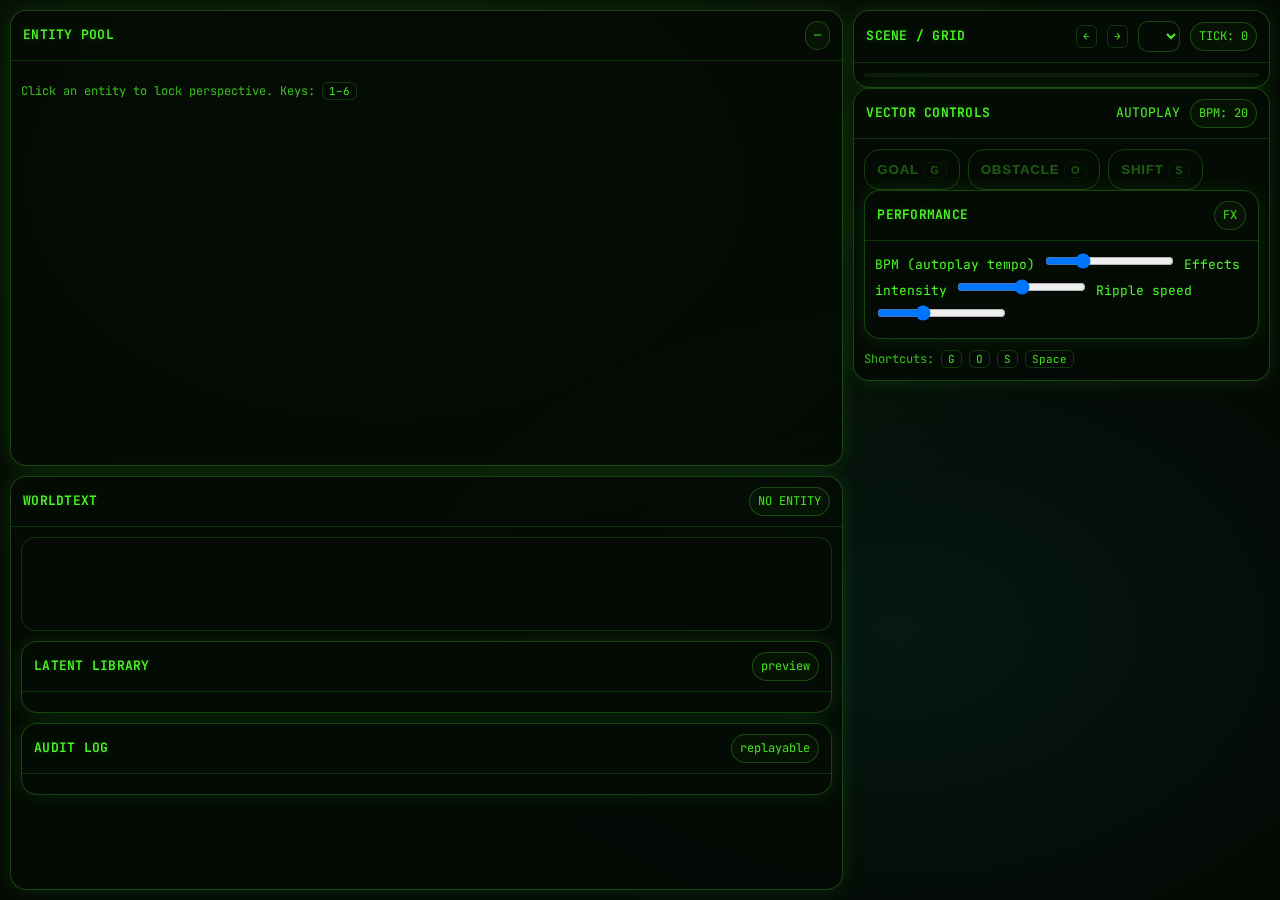
<file: indexgpt.html>
<!doctype html>
<html lang="en">
<head>
  <meta charset="utf-8" />
  <meta name="viewport" content="width=device-width, initial-scale=1" />
  <title>RIPPLES — Simulation Interface</title>

  <!-- Font (optional, safe to remove later) -->
  <link rel="preconnect" href="https://fonts.googleapis.com">
  <link rel="preconnect" href="https://fonts.gstatic.com" crossorigin>
  <link href="https://fonts.googleapis.com/css2?family=JetBrains+Mono:wght@400;600&display=swap" rel="stylesheet">

  <!-- External CSS -->
  <link rel="stylesheet" href="gpt.css" />
</head>

<body>
  <div class="app">

    <!-- LEFT PANEL: ENTITY POOL -->
    <section class="panel" id="leftPanel">
      <div class="panel-header">
        <div class="panel-title">ENTITY POOL</div>
        <div class="pill" id="scenarioPill">—</div>
      </div>

      <div class="panel-body">
        <div class="help">
          Click an entity to lock perspective.
          Keys: <span class="k">1–6</span>
        </div>
        <div class="entity-list" id="entityList">
          <!-- populated by JS -->
        </div>
      </div>
    </section>

    <!-- CENTER COLUMN -->
    <section class="center-stack">

      <!-- GRID PANEL -->
      <section class="panel">
        <div class="panel-header">
          <div class="panel-title">SCENE / GRID</div>
          <div class="row">
            <span class="k">←</span>
            <span class="k">→</span>
            <select id="scenarioSelect" aria-label="Scenario select">
              <!-- populated by JS -->
            </select>
            <span class="pill">TICK: <span id="tickLabel">0</span></span>
          </div>
        </div>

        <div class="panel-body grid-wrap">
          <svg class="links" id="linkLayer"></svg>
          <div class="grid" id="grid">
            <!-- grid cells inserted by JS -->
          </div>
        </div>
      </section>

      <!-- VECTOR CONTROLS -->
      <section class="panel">
        <div class="panel-header">
          <div class="panel-title">VECTOR CONTROLS</div>
          <div class="row">
            <div class="switch">
              <div class="toggle" id="autoplayToggle" role="switch" aria-checked="false"></div>
              <div>
                AUTOPLAY
                <span class="pill" id="countdownPill" style="display:none;">—</span>
              </div>
            </div>
            <span class="pill">BPM: <span id="bpmLabel">20</span></span>
          </div>
        </div>

        <div class="panel-body">
          <div class="vectors">
            <button class="btn goal" id="btnGoal" disabled>
              GOAL <span class="k">G</span>
            </button>
            <button class="btn obstacle" id="btnObstacle" disabled>
              OBSTACLE <span class="k">O</span>
            </button>
            <button class="btn shift" id="btnShift" disabled>
              SHIFT <span class="k">S</span>
            </button>
          </div>

          <!-- PERFORMANCE CONTROLS -->
          <div class="panel nested">
            <div class="panel-header">
              <div class="panel-title">PERFORMANCE</div>
              <div class="pill">FX</div>
            </div>
            <div class="panel-body">
              <label>
                BPM (autoplay tempo)
                <input id="bpmSlider" type="range" min="6" max="60" value="20">
              </label>

              <label>
                Effects intensity
                <input id="fxSlider" type="range" min="0" max="100" value="50">
              </label>

              <label>
                Ripple speed
                <input id="rippleSpeedSlider" type="range" min="50" max="200" value="100">
              </label>
            </div>
          </div>

          <div class="help">
            Shortcuts:
            <span class="k">G</span>
            <span class="k">O</span>
            <span class="k">S</span>
            <span class="k">Space</span>
          </div>
        </div>
      </section>
    </section>

    <!-- RIGHT PANEL -->
    <section class="panel" id="rightPanel">
      <div class="panel-header">
        <div class="panel-title">WORLDTEXT</div>
        <div class="pill" id="selectedPill">NO ENTITY</div>
      </div>

      <div class="panel-body right-stack">

        <!-- WORLDTEXT VIEWPORT -->
        <div class="worldtext flicker" id="worldtext">
          <!-- text injected by JS -->
        </div>

        <!-- LATENT LIBRARY -->
        <section class="panel nested">
          <div class="panel-header">
            <div class="panel-title">LATENT LIBRARY</div>
            <div class="pill">preview</div>
          </div>
          <div class="panel-body">
            <div class="latent-grid" id="latentPanel">
              <!-- populated by JS -->
            </div>
          </div>
        </section>

        <!-- AUDIT LOG -->
        <section class="panel nested">
          <div class="panel-header">
            <div class="panel-title">AUDIT LOG</div>
            <div class="pill">replayable</div>
          </div>
          <div class="panel-body">
            <div class="audit" id="auditLog">
              <!-- populated by JS -->
            </div>
          </div>
        </section>

      </div>
    </section>

  </div>

  <!-- External JavaScript -->
  <script src="gpt.js"></script>
</body>
</html>
</file>
<file: gpt.css>
/* gpt.css
   RIPPLES — 2-column layout (grid dominates ~2/3, text ~1/3)
   + photoreal thumbnails + focus overlay (animated, no cropping, smoother fade/scale)
   + onboarding prompt overlay (click-through, does not black out grid)
   + right column: monologue dominates; whisper + traces pushed down; traces flush to bottom
   + whisper textarea styled to match terminal palette (no white box)
*/

:root{
  --term-bg: #050a05;
  --term-text: #4af626;
  --term-dim: #1e5c12;
  --term-alert: #ff3333;
  --grid-line: #0a1f0a;

  --cols: 8;
  --rows: 6;

  --radius: 16px;
  --shadow: 0 0 20px rgba(74,246,38,0.12);
  --transition: 0.15s ease;
}

*{ box-sizing: border-box; }
html,body{ height:100%; }

body{
  margin:0;
  background:
    radial-gradient(1200px 800px at 30% 20%, rgba(74,246,38,0.08), transparent 60%),
    radial-gradient(900px 600px at 70% 70%, rgba(0,255,255,0.06), transparent 55%),
    var(--term-bg);
  color: var(--term-text);
  font-family: "JetBrains Mono", ui-monospace, SFMono-Regular, Menlo, Monaco, Consolas, "Liberation Mono", monospace;
  font-size: 13px;
  line-height: 1.75;
  overflow: hidden;
}

/* ===========================
   Layout
   =========================== */

.app{
  height: 100%;
  display: grid;
  grid-template-columns: 2fr 1fr;
  gap: 10px;
  padding: 10px;
}

/* ===========================
   Panels
   =========================== */

.panel{
  border: 1px solid rgba(74,246,38,0.25);
  background: rgba(5,10,5,0.85);
  border-radius: var(--radius);
  box-shadow: var(--shadow);
  overflow: hidden;
  display: flex;
  flex-direction: column;
  min-height: 0;
}

.panel-header{
  padding: 10px 12px;
  border-bottom: 1px solid rgba(74,246,38,0.18);
  display:flex;
  align-items:center;
  justify-content:space-between;
  gap:10px;
}

.panel-title{
  font-weight: 600;
  letter-spacing: 0.02em;
  text-shadow: 0 0 10px rgba(74,246,38,0.25);
}

.panel-body{
  padding: 10px;
  min-height: 0;
  overflow: auto;
}

/* ===========================
   Common UI
   =========================== */

.row{
  display:flex;
  align-items:center;
  gap:10px;
  flex-wrap: wrap;
}

.help{
  color: rgba(74,246,38,0.75);
  font-size: 12px;
  margin-top: 10px;
}

.pill{
  padding: 3px 8px;
  border: 1px solid rgba(74,246,38,0.25);
  border-radius: 999px;
  color: rgba(74,246,38,0.9);
  background: rgba(74,246,38,0.04);
  white-space: nowrap;
  font-size: 12px;
}

.k{
  border: 1px solid rgba(74,246,38,0.20);
  padding: 1px 6px;
  border-radius: 6px;
  font-size: 11px;
  color: rgba(74,246,38,0.9);
  background: transparent;
}

select{
  background: rgba(5,10,5,0.85);
  color: var(--term-text);
  border: 1px solid rgba(74,246,38,0.25);
  border-radius: 10px;
  padding: 6px 10px;
  outline: none;
  transition: border var(--transition), box-shadow var(--transition);
}

select:focus{
  border-color: rgba(74,246,38,0.55);
  box-shadow: 0 0 0 3px rgba(74,246,38,0.12);
}

/* Center the scene dropdown header */
.scene-header{
  justify-content: center;
}
.scene-header select{
  min-width: 320px;
  text-align: center;
}

/* ===========================
   Left: Scene / Grid
   =========================== */

#scenePanel{
  min-height: 0;
}

.grid-wrap{
  position: relative;
  padding: 10px;
  height: 100%;
  min-height: 0;
  display:flex;
  overflow: hidden;
}

.grid{
  display:grid;
  grid-template-columns: repeat(var(--cols), 1fr);
  gap: 2px;
  background: var(--grid-line);
  border-radius: 14px;
  padding: 2px;
  position: relative;
  width: 100%;
  flex: 1 1 auto;
}

.grid-cell{
  aspect-ratio: 1;
  background: rgba(5,10,5,0.95);
  display:flex;
  align-items:center;
  justify-content:center;
  border-radius: 10px;
  position: relative;
  overflow:hidden;
  user-select:none;
}

.grid-cell.has-entity{
  background: rgba(42,106,42,0.35);
  border: 1px solid rgba(74,246,38,0.22);
  cursor: pointer;
  transition: transform var(--transition), border var(--transition), box-shadow var(--transition), background var(--transition);
}

.grid-cell.has-entity:hover{
  transform: translateY(-1px);
  border-color: rgba(74,246,38,0.45);
  box-shadow: 0 0 0 3px rgba(74,246,38,0.10);
}

.grid-cell.selected{
  animation: pulse 1s infinite;
  box-shadow: 0 0 20px rgba(74,246,38,0.35);
  border-color: rgba(74,246,38,0.65);
  background: rgba(42,106,42,0.45);
}

@keyframes pulse{
  0%,100%{ transform: translateY(0); }
  50%{ transform: translateY(-1px); }
}

.grid-entity{
  display:flex;
  flex-direction: column;
  align-items:center;
  gap: 4px;
  padding: 6px;
  text-align:center;
  width: 100%;
  height: 100%;
  pointer-events:none;
}

.grid-entity .icon{
  font-size: 22px;
  text-shadow: 0 0 12px rgba(74,246,38,0.25);
}

.grid-entity .label{
  font-size: 10px;
  color: rgba(74,246,38,0.85);
  opacity: 0.9;
  max-width: 110px;
  overflow:hidden;
  text-overflow: ellipsis;
  white-space: nowrap;
}

/* photoreal thumbnails */
.grid-entity.has-photo{ padding: 0; }

.grid-entity .thumb{
  width: 100%;
  height: 100%;
  object-fit: cover;
  filter: grayscale(100%) contrast(1.05);
  opacity: 0.92;
  transform: scale(1.02);
}

.grid-cell.selected .grid-entity .thumb{ opacity: 1; }

/* adjacency links */
.links{
  position:absolute;
  inset: 10px;
  pointer-events:none;
  z-index: 2;
}

.links line{
  stroke: rgba(74,246,38,0.18);
  stroke-width: 2;
  stroke-linecap: round;
}

/* ===========================
   Focus overlay (animated + no cropping + slower image fade/scale)
   =========================== */

.focus-overlay{
  position: absolute;
  inset: 10px;
  border-radius: 14px;
  background: rgba(0,0,0,0.78);
  border: 1px solid rgba(74,246,38,0.20);
  box-shadow: 0 0 30px rgba(0,0,0,0.55);
  z-index: 5;

  display: flex;
  align-items: stretch;
  justify-content: stretch;

  opacity: 0;
  visibility: hidden;
  pointer-events: none;
  transform: scale(0.96);

  cursor: pointer;

  transition:
    opacity 320ms ease,
    transform 360ms cubic-bezier(0.22, 1, 0.36, 1),
    visibility 0ms linear 360ms;
}

.focus-overlay.open{
  opacity: 1;
  visibility: visible;
  pointer-events: auto;
  transform: scale(1);

  transition:
    opacity 320ms ease,
    transform 360ms cubic-bezier(0.22, 1, 0.36, 1),
    visibility 0ms;
}

/* Prompt mode: click-through + keep scene visible */
.focus-overlay.prompt-mode{
  pointer-events: none;
  background: rgba(0,0,0,0.20);
  border-color: rgba(74,246,38,0.12);
  box-shadow: none;
}

.focus-overlay.prompt-mode img{ opacity: 0; }
.focus-overlay.prompt-mode .focus-hint{ display: none; }

.focus-overlay img{
  width: 100%;
  height: 100%;
  object-fit: contain;
  object-position: center;
  background: rgba(0,0,0,0.55);
  filter: grayscale(100%) contrast(1.05);
  border-radius: 14px;

  opacity: 0;
  transform: scale(1.02);

  /* You can slow these further */
  transition:
    opacity 1200ms ease,
    transform 1500ms cubic-bezier(0.22, 1, 0.36, 1);
}

.focus-overlay.open img{
  opacity: 1;
  transform: scale(1);
}

.focus-hint{
  position:absolute;
  right: 12px;
  bottom: 12px;
  display:flex;
  align-items:center;
  gap: 8px;
  padding: 6px 10px;
  border-radius: 999px;
  border: 1px solid rgba(74,246,38,0.22);
  background: rgba(5,10,5,0.65);
  color: rgba(74,246,38,0.9);
  font-size: 12px;
  user-select:none;
}

/* onboarding message */
.focus-message{
  position: absolute;
  left: 50%;
  top: 50%;
  transform: translate(-50%, -50%);
  max-width: 80%;
  text-align: center;
  font-size: 18px;
  letter-spacing: 0.04em;
  line-height: 1.4;
  color: rgba(74,246,38,0.95);
  text-shadow: 0 0 18px rgba(74,246,38,0.25);
  padding: 12px 16px;
  pointer-events: none;
}

.focus-overlay.prompt-mode .focus-message{
  font-size: 20px;
  color: rgba(74,246,38,0.98);
  text-shadow: 0 0 22px rgba(74,246,38,0.35);
  background: rgba(5,10,5,0.35);
  border: 1px solid rgba(74,246,38,0.20);
  border-radius: 14px;
}

.focus-overlay.open ~ .links line{
  stroke: rgba(74,246,38,0.10);
}

/* ===========================
   Right column: monologue dominates; whisper + traces pushed down
   =========================== */

.right-stack{
  display:flex;
  flex-direction: column;
  gap: 10px;
  min-height: 0;
  height: 100%;
}

/* Make monologue panel take most of the column height */
#textPanel{
  flex: 1.3 1 auto;
  min-height: 0;
}

/* Ensure worldtext grows with panel */
#textPanel .panel-body.worldtext{
  flex: 1 1 auto;
  min-height: 0;
}

.worldtext{
  position: relative;
  border-radius: 14px;
  padding: 12px;
  border: 1px solid rgba(74,246,38,0.18);
  background: rgba(5,10,5,0.70);
  overflow:auto;
  white-space: pre-wrap;
}

.worldtext::before{
  content:"";
  position:absolute;
  inset:0;
  pointer-events:none;
  background: repeating-linear-gradient(
    to bottom,
    rgba(255,255,255,0.03) 0px,
    rgba(255,255,255,0.03) 1px,
    rgba(0,0,0,0) 3px,
    rgba(0,0,0,0) 6px
  );
  opacity: 0.10;
  mix-blend-mode: overlay;
  border-radius: 14px;
}

.entity-link{
  color: var(--term-text);
  text-shadow: 0 0 12px rgba(74,246,38,0.25);
  border-bottom: 1px dotted rgba(74,246,38,0.45);
  cursor:pointer;
  transition: opacity var(--transition);
}
.entity-link:hover{ opacity: 0.85; }

/* Whisper stays compact and sits lower naturally */
#whisperPanel{
  flex: 0 0 auto;
}

/* Style whisper textarea to match terminal palette (no white box) */
#whisperInput{
  width: 100%;
  resize: vertical;
  min-height: 74px;

  background: rgba(5,10,5,0.70);
  color: rgba(74,246,38,0.95);
  border: 1px solid rgba(74,246,38,0.18);
  border-radius: 14px;
  padding: 10px 12px;
  outline: none;
  font: inherit;
}

#whisperInput:focus{
  border-color: rgba(74,246,38,0.55);
  box-shadow: 0 0 0 3px rgba(74,246,38,0.12);
}

/* Traces fills remaining bottom space and reaches the bottom of the column */
#replayPanel{
  flex: 0 1 210px;   /* adjust up/down if you want more/less Traces height */
  min-height: 170px;
}

.audit{
  display:flex;
  flex-direction: column;
  gap: 6px;
}

.audit-item{
  border: 1px solid rgba(74,246,38,0.16);
  border-radius: 14px;
  padding: 8px 10px;
  cursor:pointer;
  background: rgba(74,246,38,0.02);
  transition: border var(--transition), box-shadow var(--transition), transform var(--transition);
  font-size: 12px;
}

.audit-item:hover{
  border-color: rgba(74,246,38,0.35);
  box-shadow: 0 0 0 3px rgba(74,246,38,0.08);
  transform: translateY(-1px);
}

/* ===========================
   Buttons
   =========================== */

.btn{
  border: 1px solid rgba(74,246,38,0.65);
  background: transparent;
  color: var(--term-text);
  padding: 12px 12px;
  border-radius: 16px;
  cursor:pointer;
  transition: transform var(--transition), border var(--transition), box-shadow var(--transition), opacity var(--transition), background var(--transition);
  text-transform: uppercase;
  letter-spacing: 0.06em;
  font-weight: 600;
  user-select:none;
}

.btn:hover{
  transform: translateY(-1px);
  box-shadow: 0 0 0 3px rgba(74,246,38,0.10);
  border-color: rgba(74,246,38,0.85);
  background: rgba(74,246,38,0.04);
}

.btn:active{ transform: translateY(0); }

.btn:disabled{
  opacity: 0.35;
  cursor: not-allowed;
  transform:none;
  box-shadow:none;
  background: transparent;
}

/* Ripple + flash */
.flash.thoughts{ box-shadow: 0 0 30px rgba(74,246,38,0.55); }
.flash.fears{ box-shadow: 0 0 30px rgba(255,51,51,0.55); }

.ripple-ring{
  position:absolute;
  width: 18px;
  height: 18px;
  border-radius: 999px;
  border: 2px solid rgba(74,246,38,0.85);
  left: 50%;
  top: 50%;
  transform: translate(-50%,-50%) scale(0.5);
  opacity: 0;
  pointer-events:none;
  filter: drop-shadow(0 0 8px rgba(74,246,38,0.25));
  animation: ripple-expand 900ms ease-out forwards;
}

.ripple-ring.thoughts{
  border-color: rgba(74,246,38,0.95);
  filter: drop-shadow(0 0 10px rgba(74,246,38,0.35));
}
.ripple-ring.fears{
  border-color: rgba(255,51,51,0.95);
  filter: drop-shadow(0 0 10px rgba(255,51,51,0.35));
}

@keyframes ripple-expand{
  0%{ transform: translate(-50%,-50%) scale(0.5); opacity: 1; }
  100%{ transform: translate(-50%,-50%) scale(3.2); opacity: 0; }
}

/* ===========================
   Responsive
   =========================== */

@media (max-width: 1200px){
  body{ overflow:auto; }
  .app{
    height:auto;
    grid-template-columns: 1fr;
  }
  #replayPanel{ flex: 0 0 auto; }
}


/* ===========================
   API Key Modal (client-side key entry)
   =========================== */

.api-modal{
  position: fixed;
  inset: 0;
  background: rgba(0,0,0,0.88);
  display: flex;
  align-items: center;
  justify-content: center;
  z-index: 1000;
}

.api-modal.hidden{
  display: none;
}

.api-modal-inner{
  width: 420px;
  max-width: 90%;
  background: rgba(10,15,10,0.95);
  border: 1px solid rgba(74,246,38,0.25);
  border-radius: 12px;
  padding: 24px;
  text-align: center;
  box-shadow: 0 0 40px rgba(0,0,0,0.6);
}

.api-modal-inner h2{
  margin: 0 0 10px 0;
  font-weight: 500;
  letter-spacing: 0.02em;
  color: rgba(74,246,38,0.95);
}

.api-help{
  font-size: 13px;
  opacity: 0.75;
  margin: 0 0 16px 0;
  color: rgba(74,246,38,0.85);
}

#apiKeyInput{
  width: 100%;
  padding: 10px 12px;
  background: rgba(0,0,0,0.35);
  border: 1px solid rgba(74,246,38,0.25);
  color: rgba(74,246,38,0.95);
  border-radius: 10px;
  outline: none;
}

#apiKeyInput:focus{
  border-color: rgba(74,246,38,0.55);
  box-shadow: 0 0 0 3px rgba(74,246,38,0.12);
}

.api-status{
  min-height: 18px;
  margin: 10px 0 0 0;
  font-size: 12px;
  color: rgba(74,246,38,0.90);
  opacity: 0.95;
}

.api-status.error{
  color: rgba(255,102,102,0.96);
}

.api-actions{
  display: flex;
  gap: 10px;
  margin-top: 14px;
}

.api-actions button{
  flex: 1;
  padding: 10px 12px;
  background: transparent;
  border: 1px solid rgba(74,246,38,0.55);
  color: rgba(74,246,38,0.92);
  border-radius: 12px;
  cursor: pointer;
  letter-spacing: 0.04em;
  transition: transform var(--transition), border var(--transition), box-shadow var(--transition), background var(--transition), opacity var(--transition);
}

.api-actions button:hover{
  transform: translateY(-1px);
  border-color: rgba(74,246,38,0.85);
  box-shadow: 0 0 0 3px rgba(74,246,38,0.10);
  background: rgba(74,246,38,0.04);
}

.api-actions button:active{
  transform: translateY(0);
}
</file>
